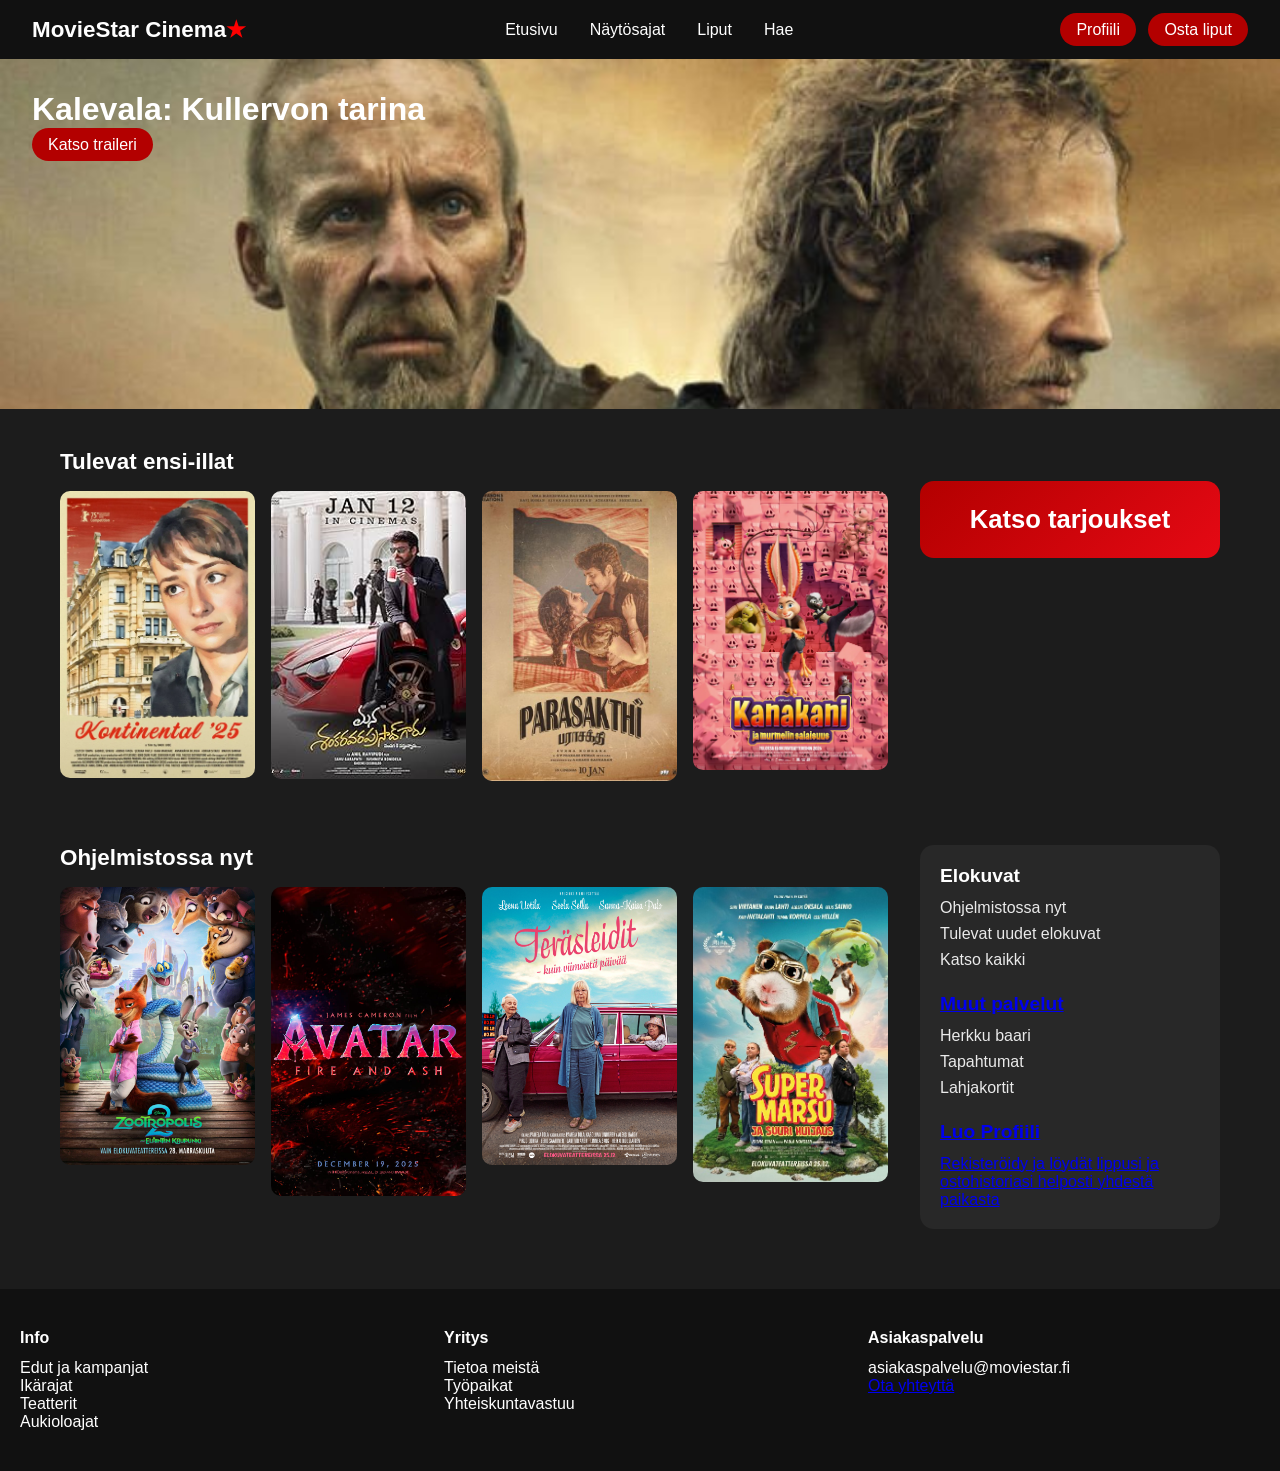
<file: index.html>
<!DOCTYPE html>
<html lang="fi">
<head>
    <meta charset="UTF-8">
    <meta name="viewport" content="width=device-width, initial-scale=1.0">
    <title>MovieStar Cinema</title>
    <link rel="stylesheet" href="style.css">
    
</head>
<body>
    <body class="home">


    <header>
        <nav class="navbar">
            <h1 class="logo">MovieStar Cinema<span>★</span></h1>

            <ul class="nav-links">
                <li> <a href="#"> Etusivu</a></li>
                <li> <a href="#"> Näytösajat</a></li>
                <li> <a href="#"> Liput</a></li>
                <li> <a href="hae.php"> Hae</a></li>


            </ul>

            <div class="nav-buttons">
                <a href="profiili.html" class="btn"> Profiili</a>
                <a href="liput.html" class="btn"> Osta liput</a>

            </div>
        </nav>
    </header>

    <section class="hero">
  <img src="images/kalevala.jpg" alt="Kalevala: Kullervon tarina" class="hero-img">

  <div class="hero-content">
    <h2>Kalevala: Kullervon tarina</h2>
    
    <a href="https://youtu.be/KfZBjEs_NcI" class="btn">Katso traileri</a>
  </div>
</section>


    <main>

        <section class="movies">
            <h2>Tulevat ensi-illat</h2>
            <div class="movie-grid">
                <article class="movie-card">
                    <img src="images/F.webp" alt="Elokuva">

                </article>
                <article class="movie-card">
                    <img src="images/G.jpg" alt="Elokuva">
                </article>
                <article class="movie-card">
                    <img src="images/TT.png" alt="Elokuva">
                </article>
                <article class="movie-card">
                    <img src="images/H.webp" alt="Elokuva">
                </article>
            </div>
        </section>

        <a href="tarjoukset.html" class="sales-link">
  <section class="sales">
      <h2>Katso tarjoukset</h2>
  </section>
</a>


        <section class="movies">
            <h3>Ohjelmistossa nyt</h3>

            <div class="movie-grid">
                <article class="movie-card">
                    <img src="images/E.jpg" alt="Elokuva">
                </article>
                <article class="movie-card">
                    <img src="images/R.jpg" alt="Elokuva">
                </article>
                <article class="movie-card">
                    <img src="images/C.png" alt="Elokuva">
                </article>
                <article class="movie-card">
                    <img src="images/Q.jpg" alt="Elokuva">
                </article>   
            </div>
        </section>

        <aside class="sidebar">

            <section>
                <h3>Elokuvat</h3>
                <ul>
                    <li>Ohjelmistossa nyt</li>
                    <li>Tulevat uudet elokuvat</li>
                    <li>Katso kaikki</li>
                </ul>
            </section>

            <a href="muut-palvelut.html" class="service-link">
            <section class="service">
                <h3>Muut palvelut</h3></a>
                <ul>
                    <li>Herkku baari</li>
                    <li>Tapahtumat</li>
                    <li>Lahjakortit</li>
                </ul>
            </section>

            <a href="uusi_kayttaja.php" class="profile-link">
             <section class="profile">
                <h3>Luo Profiili</h3>
                <p>Rekisteröidy ja löydät lippusi ja ostohistoriasi helposti yhdestä paikasta</p>
             </section>
            </a>


    </main>

    <footer>

        <section>
            <h4>Info</h4>
            <p>Edut ja kampanjat</p>
            <p>Ikärajat</p>
            <p>Teatterit</p>
            <p>Aukioloajat</p>
        </section>

        <section>
            <h4>Yritys</h4>
            <p>Tietoa meistä</p>
            <p>Työpaikat</p>
            <p>Yhteiskuntavastuu</p>
        </section>

        <section>
            <h4>Asiakaspalvelu</h4>
            <p>asiakaspalvelu@moviestar.fi</p>
            <p><a href="ota-yhteytta.php">Ota yhteyttä</a></p>


        </section>

    </footer>

    
</body>
</html>
</file>
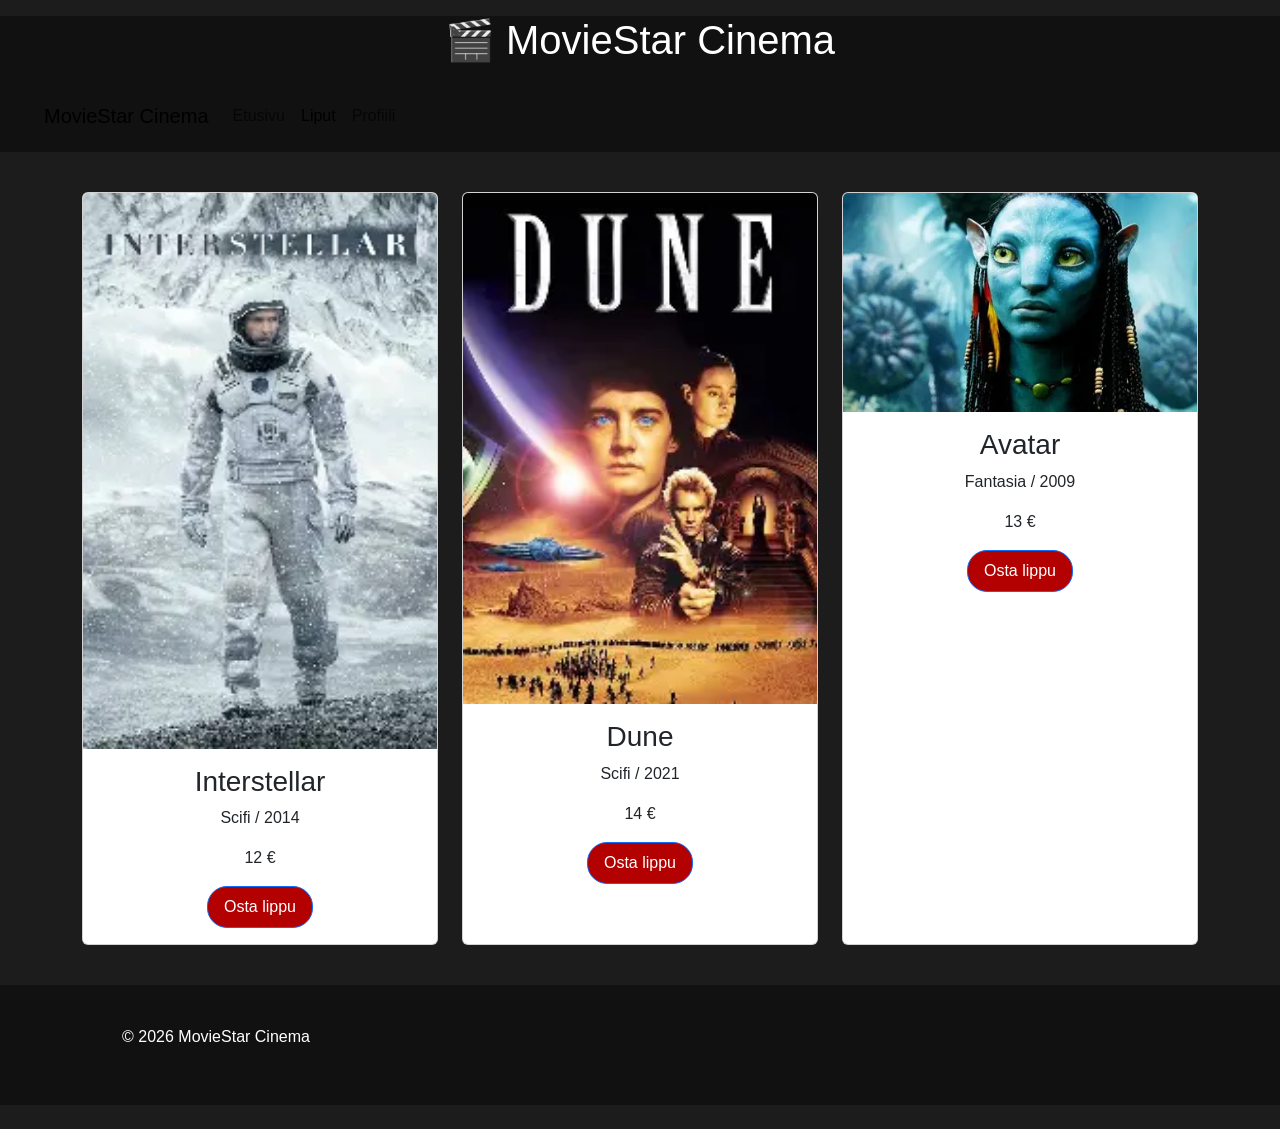
<file: liput.html>
<!DOCTYPE html>
<html lang="fi">
<head>
  <meta charset="UTF-8">
  <meta name="viewport" content="width=device-width, initial-scale=1.0">
  <title>MovieStar Cinema – Liput</title>

  <!-- Bootstrap CSS -->
  <link href="https://cdn.jsdelivr.net/npm/bootstrap@5.3.0/dist/css/bootstrap.min.css" rel="stylesheet">

  <!-- Oma CSS -->
  <link rel="stylesheet" href="style.css">
</head>
<body>

<header>
  <h1 class="text-center my-3">🎬 MovieStar Cinema</h1>
  
  <nav class="navbar navbar-expand-lg mb-4">
    <div class="container-fluid">
      <a class="navbar-brand" href="index.html">MovieStar Cinema</a>
      <button class="navbar-toggler" type="button" data-bs-toggle="collapse" data-bs-target="#navbarNav">
        <span class="navbar-toggler-icon"></span>
      </button>
      <div class="collapse navbar-collapse" id="navbarNav">
        <ul class="navbar-nav">
          <li class="nav-item"><a class="nav-link" href="index.html">Etusivu</a></li>
          <li class="nav-item"><a class="nav-link active" href="liput.html">Liput</a></li>
          <li class="nav-item"><a class="nav-link" href="profiili.html">Profiili</a></li>
        </ul>
      </div>
    </div>
  </nav>
</header>

<main class="container">
  <section class="tickets row row-cols-1 row-cols-md-3 g-4">

    <div class="ticket-card col">
      <div class="card h-100 text-center">
        <img src="images/interstellar.jpg" class="card-img-top" alt="Interstellar">
        <div class="card-body">
          <h3 class="card-title">Interstellar</h3>
          <p>Scifi / 2014</p>
          <p class="price">12 €</p>
          <button class="btn btn-primary">Osta lippu</button>
        </div>
      </div>
    </div>

    <div class="ticket-card col">
      <div class="card h-100 text-center">
        <img src="images/dune.jpg" class="card-img-top" alt="Dune">
        <div class="card-body">
          <h3 class="card-title">Dune</h3>
          <p>Scifi / 2021</p>
          <p class="price">14 €</p>
          <button class="btn btn-primary">Osta lippu</button>
        </div>
      </div>
    </div>

    <div class="ticket-card col">
      <div class="card h-100 text-center">
        <img src="images/avatar.jpg" class="card-img-top" alt="Avatar">
        <div class="card-body">
          <h3 class="card-title">Avatar</h3>
          <p>Fantasia / 2009</p>
          <p class="price">13 €</p>
          <button class="btn btn-primary">Osta lippu</button>
        </div>
      </div>
    </div>

  </section>
</main>

<footer class="text-center my-4">
  <p>© 2026 MovieStar Cinema</p>
</footer>

<!-- Bootstrap JS -->
<script src="https://cdn.jsdelivr.net/npm/bootstrap@5.3.0/dist/js/bootstrap.bundle.min.js"></script>
</body>
</html>
</file>
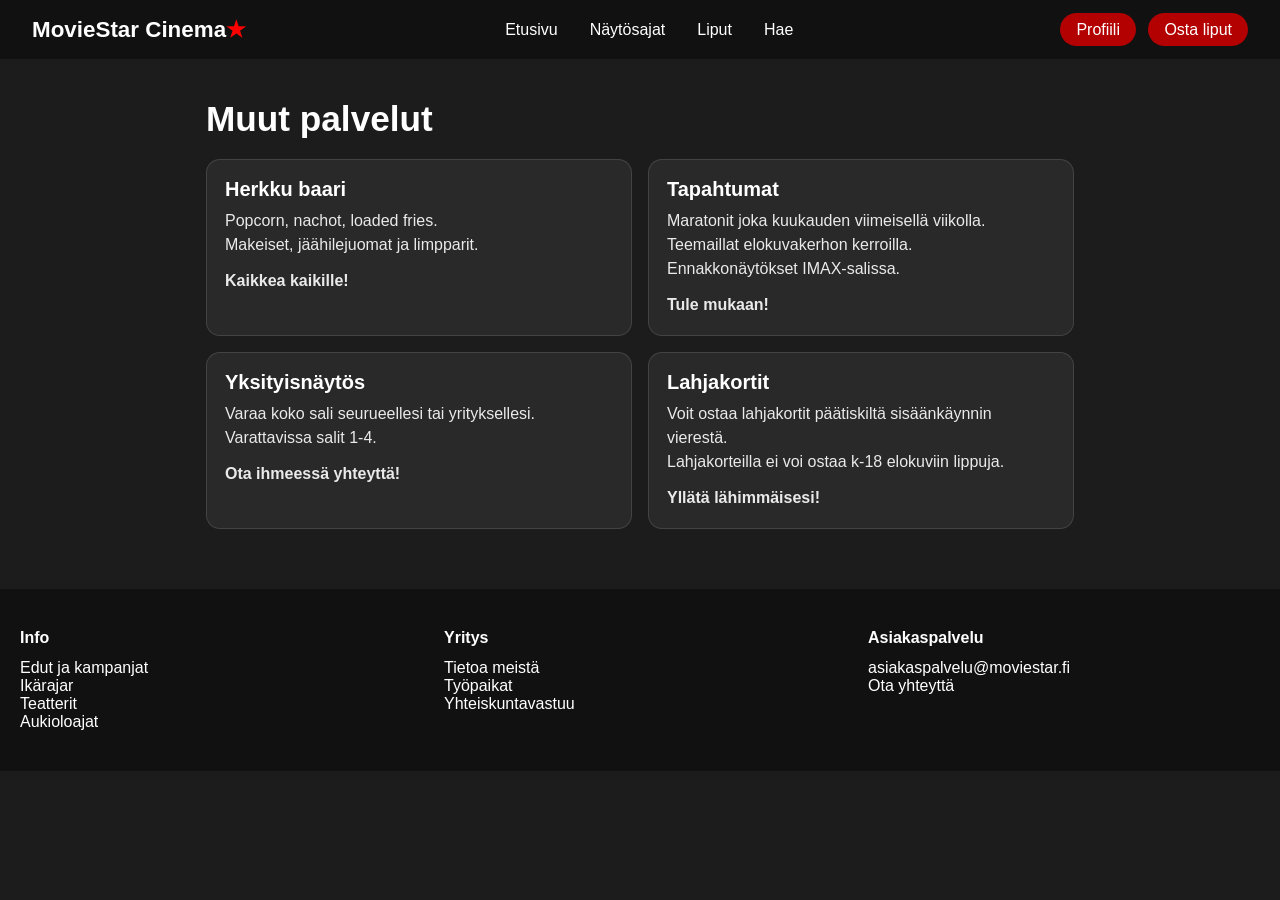
<file: muut-palvelut.html>
<!DOCTYPE html>
<html lang="en">
<head>
    <meta charset="UTF-8">
    <meta name="viewport" content="width=device-width, initial-scale=1.0">
    <title>MovieStar Cinema - Muut palvelut </title>
    <link rel="stylesheet" href="style.css">
</head>

<body>
   <header>
    <nav class="navbar">
        <h1 class="logo">MovieStar Cinema<span>★</span></h1>

        <ul class="nav-links">
            <li><a href="index.html">Etusivu</a></li>
            <li><a href="naytosajat.html">Näytösajat</a></li>
            <li><a href="liput.html">Liput</a></li>
            <li><a href="haku.html">Hae</a></li>
        </ul>

        <div class="nav-buttons">
            <a href="profiili.html" class="btn">Profiili</a>
            <a href="liput.html" class="btn">Osta liput</a>
        </div>
    </nav>
   </header> 

   <main class="page">
    <h2 class="page-title">Muut palvelut</h2>

    <section class="service-grid">
        <article class="service-card">
            <h3>Herkku baari</h3>
            <p>Popcorn, nachot, loaded fries.</p>
            <p>Makeiset, jäähilejuomat ja limpparit.</p>
            <p class="service-note">Kaikkea kaikille!</p>
        </article>

        <article class="service-card">
            <h3>Tapahtumat</h3>
            <p>Maratonit joka kuukauden viimeisellä viikolla.</p>
            <p>Teemaillat elokuvakerhon kerroilla.</p>
            <p>Ennakkonäytökset IMAX-salissa.</p>
            <p class="service-note">Tule mukaan!</p>
        </article>

        <article class="service-card">
            <h3>Yksityisnäytös</h3>
            <p>Varaa koko sali seurueellesi tai yrityksellesi.</p>
            <p>Varattavissa salit 1-4.</p>
            <p class="service-note">Ota ihmeessä yhteyttä!</p>
        </article>

        <article class="service-card">
            <h3>Lahjakortit</h3>
            <p>Voit ostaa lahjakortit päätiskiltä sisäänkäynnin vierestä.</p>
            <p>Lahjakorteilla ei voi ostaa k-18 elokuviin lippuja.</p>
            <p class="service-note">Yllätä lähimmäisesi!</p>
        </article>
    </section>
   </main>

    <footer> 
        <section>
            <h4>Info</h4>
            <p>Edut ja kampanjat</p>
            <p>Ikärajar</p>
            <p>Teatterit</p>
            <p>Aukioloajat</p>
        </section>

        <section>
            <h4>Yritys</h4>
            <p>Tietoa meistä</p>
            <p>Työpaikat</p>
            <p>Yhteiskuntavastuu</p>
        </section>

        <section>
            <h4>Asiakaspalvelu</h4>
            <p>asiakaspalvelu@moviestar.fi</p>
            <p>Ota yhteyttä</p>
        </section>
    </footer>
</body>
</html>
</file>
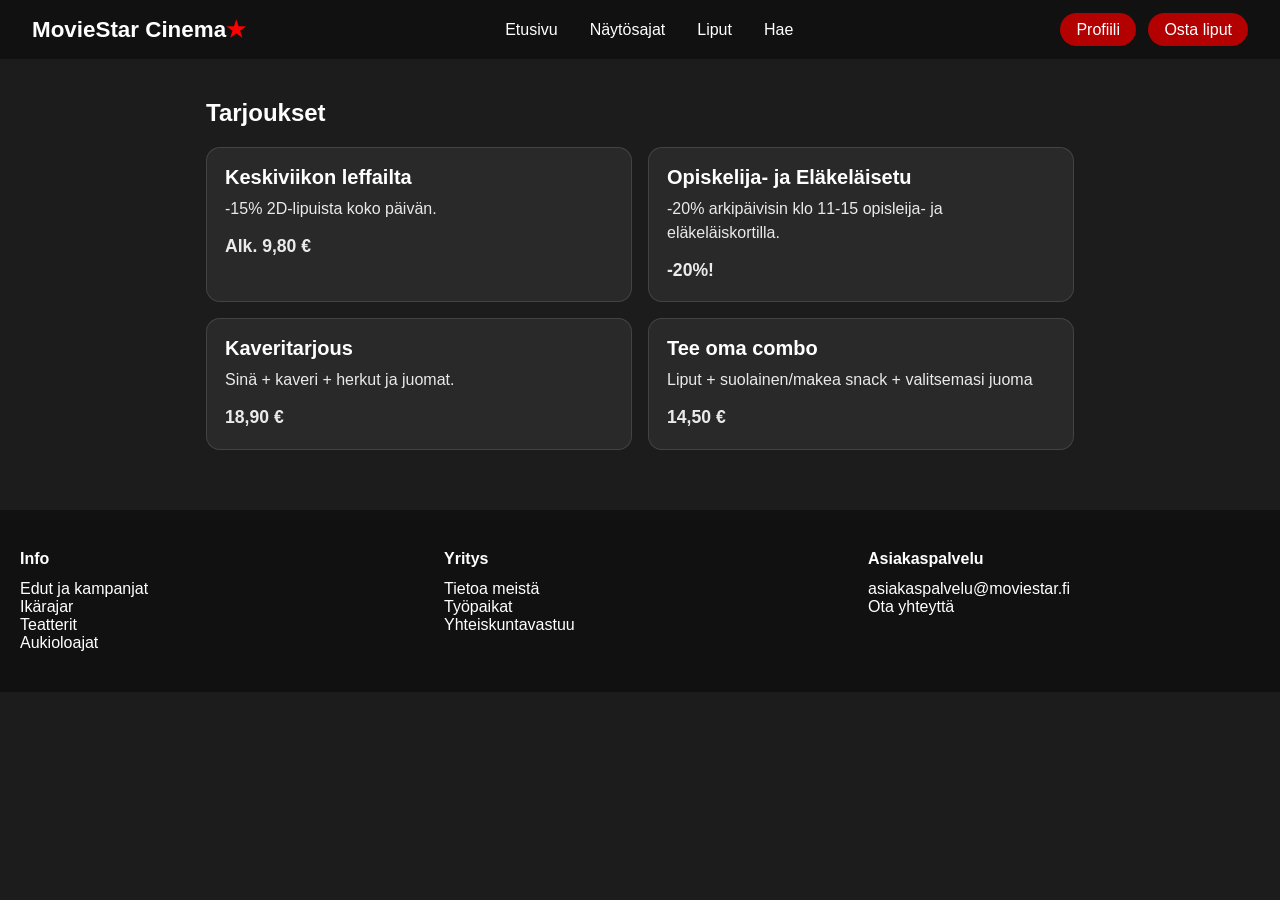
<file: tarjoukset.html>
<!DOCTYPE html>
<html lang="fi">
<head>
    <meta charset="UTF-8">
    <meta name="viewport" content="width='device-width', initial-scale=1.0">
    <title>MovieStar - Cinema</title>
    <link rel="stylesheet" href="style.css">
</head>


<body>
    <header>
        <nav class ="navbar">
            <h1 class="logo">MovieStar Cinema<span>★</span></h1>

            <ul class="nav-links">
                <li><a href="index.html">Etusivu</a></li>
                <li><a href="naytosajat.html">Näytösajat</a></li>
                <li><a href="liput.html">Liput</a></li>
                <li><a href="haku.html">Hae</a></li>
            </ul>

            <div class="nav-buttons">
                <a href="profiili.html" class="btn">Profiili</a>
                <a href="liput.html" class="btn">Osta liput</a>
            </div>
        </nav>
    </header>

    <main class="page">
        <h2 class="offer-grid">Tarjoukset</h2>

        <section class="offer-grid">
            <article class="offer-card">
                <h3>Keskiviikon leffailta</h3>
                <p>-15% 2D-lipuista koko päivän.</p>
                <p class="offer-price">Alk. 9,80 €</p>
            </article>

            <article class="offer-card">
                <h3>Opiskelija- ja Eläkeläisetu</h3>
                <p>-20% arkipäivisin klo 11-15 opisleija- ja eläkeläiskortilla.</p>
                <p class="offer-price">-20%!</p>
            </article>

            <article class="offer-card">
                <h3>Kaveritarjous</h3>
                <p>Sinä + kaveri + herkut ja juomat.</p>
                <p class="offer-price">18,90 €</p>
            </article>

            <article class="offer-card">
            <h3>Tee oma combo</h3>
            <p>Liput + suolainen/makea snack + valitsemasi juoma</p>
            <p class="offer-price">14,50 €</p>
            </article>
        </section>
    </main>

    <footer> 
        <section>
            <h4>Info</h4>
            <p>Edut ja kampanjat</p>
            <p>Ikärajar</p>
            <p>Teatterit</p>
            <p>Aukioloajat</p>
        </section>

        <section>
            <h4>Yritys</h4>
            <p>Tietoa meistä</p>
            <p>Työpaikat</p>
            <p>Yhteiskuntavastuu</p>
        </section>

        <section>
            <h4>Asiakaspalvelu</h4>
            <p>asiakaspalvelu@moviestar.fi</p>
            <p>Ota yhteyttä</p>
        </section>
    </footer>
</body>
</html>
</file>
<file: style.css>
/* =====================================================
   RESET & BASE
   ===================================================== */
* {
  margin: 0;
  padding: 0;
  box-sizing: border-box;
}

body {
  background-color: #1c1c1c;
  color: #ffffff;
  font-family: Arial, Helvetica, sans-serif;
}

/* =====================================================
   HEADER & NAVBAR
   ===================================================== */
header {
  background-color: #111;
}

.navbar {
  display: flex;
  align-items: center;
  justify-content: space-between;
  padding: 1rem 2rem;
}

.logo {
  font-size: 1.4rem;
}

.logo span {
  color: red;
}

.nav-links {
  display: flex;
  list-style: none;
}

.nav-links a {
  color: white;
  text-decoration: none;
  margin: 0 1rem;
}

.nav-links a:hover {
  color: #e50914;
}

.nav-buttons .btn {
  margin-left: 0.5rem;
}

.btn {
  background-color: #b30000;
  color: white;
  padding: 0.5rem 1rem;
  border-radius: 20px;
  text-decoration: none;
}

.btn:hover {
  background-color: #e50914;
}

/* =====================================================
   HERO (etusivu)
   ===================================================== */

.hero {
  position: relative;
  height: 350px;
  overflow: hidden;
}

.hero-img {
  position: absolute;
  inset: 0;
  width: 100%;
  height: 100%;
  object-fit: cover;
}

.hero::before {
  content: "";
  position: absolute;
  inset: 0;
  background: rgba(0, 0, 0, 0.5);
}

.hero-content {
  position: relative;
  z-index: 1;
  padding: 2rem;
 }

.hero-content h2 {
  font-size: 2rem;
  margin-bottom: 8px;
}

/* =====================================================
   MAIN – OLETUS (kaikki muut sivut)
   ===================================================== */
main {
  max-width: 1100px;
  margin: 40px auto;
  padding: 0 20px;
}

/* =====================================================
   ETUSIVU LAYOUT (VAIN ETUSIVU!)
   ===================================================== */
.home main {
  max-width: 1200px;
  display: grid;
  grid-template-columns: 1fr 300px;
  gap: 32px;
}

/* =====================================================
   MOVIES (etusivu)
   ===================================================== */
.movies {
  margin-bottom: 32px;
}

.movies h2,
.movies h3 {
  margin-bottom: 16px;
  font-size: 1.4rem;
}

.movie-grid {
  display: grid;
  grid-template-columns: repeat(4, 1fr);
  gap: 16px;
}

.movie-card img {
  width: 100%;
  border-radius: 10px;
  display: block;
}

/* =====================================================
   KATSO TARJOUKSET – CTA (etusivu)
   ===================================================== */
.sales-link {
  text-decoration: none;
}

.sales {
  margin: 32px 0;
  padding: 24px;
  background: linear-gradient(135deg, #b30000, #e50914);
  border-radius: 14px;
  text-align: center;
  color: white;
}

.sales h2 {
  font-size: 1.6rem;
}

/* =====================================================
   SIDEBAR (etusivu)
   ===================================================== */
.sidebar {
  background: rgba(255, 255, 255, 0.05);
  border-radius: 14px;
  padding: 20px;
  height: fit-content;
}

.sidebar h3 {
  margin-bottom: 12px;
  font-size: 1.2rem;
}

.sidebar ul {
  list-style: none;
  margin-bottom: 24px;
}

.sidebar li {
  margin-bottom: 8px;
  opacity: 0.9;
}

/* =====================================================
   TARJOUKSET & MUUT PALVELUT (omat sivut)
   ===================================================== */
.page {
  max-width: 1100px;
  margin: 0 auto;
  padding: 28px 20px;
}

.page-title {
  font-size: 2.2rem;
  margin: 10px 0 18px;
}

/* tarjoukset */
.offer-grid {
  display: grid;
  grid-template-columns: repeat(2, minmax(0, 1fr));
  gap: 16px;
}

.offer-card {
  background: rgba(255,255,255,0.06);
  border: 1px solid rgba(255,255,255,0.12);
  border-radius: 14px;
  padding: 18px;
}

.offer-card h3 {
  margin-bottom: 8px;
  font-size: 1.25rem;
}

.offer-card p {
  opacity: 0.9;
  line-height: 1.5;
}

.offer-price {
  margin-top: 12px;
  font-weight: 800;
  font-size: 1.1rem;
}

/* muut palvelut */
.service-grid {
  display: grid;
  grid-template-columns: repeat(2, minmax(0, 1fr));
  gap: 16px;
}

.service-card {
  background: rgba(255,255,255,0.06);
  border: 1px solid rgba(255,255,255,0.12);
  border-radius: 14px;
  padding: 18px;
}

.service-card h3 {
  margin-bottom: 8px;
  font-size: 1.25rem;
}

.service-card p {
  opacity: 0.9;
  line-height: 1.5;
}

.service-note {
  margin-top: 12px;
  font-weight: 700;
}

.service-list {
  margin-top: 6px;
  opacity: 0.9;
  line-height: 1.6;
}

/* =====================================================
   FOOTER
   ===================================================== */
footer {
  margin-top: 60px;
  padding: 40px 20px;
  background: #111;
  display: grid;
  grid-template-columns: repeat(3, 1fr);
  gap: 32px;
}

footer h4 {
  margin-bottom: 12px;
}

/* =====================================================
   RESPONSIVE
   ===================================================== */
@media (max-width: 900px) {
  .home main {
    grid-template-columns: 1fr;
  }

  .movie-grid {
    grid-template-columns: repeat(2, 1fr);
  }
}

@media (max-width: 700px) {
  .offer-grid,
  .service-grid {
    grid-template-columns: 1fr;
  }
}
/* =====================================================
   PROFIILIN LUONTI
   ===================================================== */
   .form-card {
    max-width: 500px;
    background: rgba(255, 255, 255, 0.05);
    border: 1px solid rgba(255, 255, 255, 0.12);
    border-radius: 14 px;
    padding: 24px;
    margin-top: 20px;
   }

   .form-label {
    display: block;
    margin-bottom: 6px;
    font-weight: 600;
   }

   .form-input {
    width: 100%;
    padding: 10px;
    border-radius: 8px;
    border: 1px solid rgba(0, 0, 0, 0.3);
    background-color: rgba(0, 0, 0, 0.3);
    color: white;
    margin-bottom: 14px;
   }

   .form-input:focus {
    outline: none;
    border-color: #e50914;
    box-shadow: 0 0 0 2px rgba(229, 9, 20, 0.3);
   }

   .form-errors {
    background-color: rgba(255, 0, 0, 0.1);
    border: 1px solid rgba(255, 0, 0, 0.4 );
    padding: 15 px;
    border-radius: 10px;
    margin-bottom: 20px;
   }

   .form-errors ul {
    margin: 0;
    padding-left: 20px;
   }

/* =====================================================
   OTA-YHTEYTTÄ
   ===================================================== */

   .page{
  max-width: 900px;
  margin: 40px auto;
  padding: 0 16px;
}

.page h2{
  margin-bottom: 20px;
}

.alert{
  padding: 12px 16px;
  border-radius: 10px;
  margin: 15px 0;
  font-weight: 500;
}
.alert--success{
  border: 1px solid #4caf50;
  background-color: rgba(76, 175, 80, 0.08);
}

.alert--error{
  border: 1px solid #f44336;
  background-color: rgba(244, 67, 54, 0.08);
}
.form{
  display: grid;
  gap: 12px;
  margin-top: 20px;
}

.form label{
  font-weight: 500;
}
.form__input,
.form__textarea{
  width: 100%;
  padding: 10px 12px;
  border-radius: 10px;
  border: 1px solid #ccc;
  font-family: inherit;
  font-size: 1rem;
  transition: border 0.2s ease;
}

.form__input:focus,
.form__textarea:focus{
  outline: none;
  border-color: #e50914;
}
.form__textarea{
  resize: vertical;
  min-height: 120px;
}

.divider{
  margin: 35px 0;
  border: none;
  border-top: 1px solid #ddd;
}

.search{
  margin-bottom: 15px;
}

.search input{
  width: 100%;
  padding: 8px 12px;
  border-radius: 10px;
  border: 1px solid #ccc;
}
.messages{
  display: grid;
  gap: 14px;
  margin-top: 15px;
}

.message{
  border: 1px solid #ddd;
  border-radius: 14px;
  padding: 14px 16px;
  background-color: #fafafa;
  color: #111;
}

.message strong{
  color: #111;            /* varmistus otsikolle */
}
.message p{
  color: #111;            /* varmistus viestille */
}

.message:hover{
  transform: translateY(-2px);
  box-shadow: 0 4px 10px rgba(0,0,0,0.08);
}

.message__top{
  display: flex;
  justify-content: space-between;
  align-items: center;
  font-size: 0.9rem;
  margin-bottom: 6px;
}
.message__top strong{
  font-size: 1rem;
}

.message__top span{
  opacity: 0.7;
}

.message p{
  margin: 0;
  line-height: 1.5;
}
.muted{
  opacity: 0.6;
  font-size: 0.9rem;
}

   



/* ==========================================
   HERO – mobiiliystävällinen asettelu
   ========================================== */
@media (max-width: 700px) {
    .hero {
        height: 400px;
    }

    .hero-content {
        bottom: 15px;        
        left: 15px;          
        right: 15px;          
        padding: 10px 15px;  
    }

    .hero-content h2 {
        font-size: 1.5rem;    
    }

    .hero-content p {
        font-size: 1rem;      
    }

    .hero-content .btn {
        padding: 0.4rem 0.8rem;  
        font-size: 0.9rem;
    }
}
</file>
